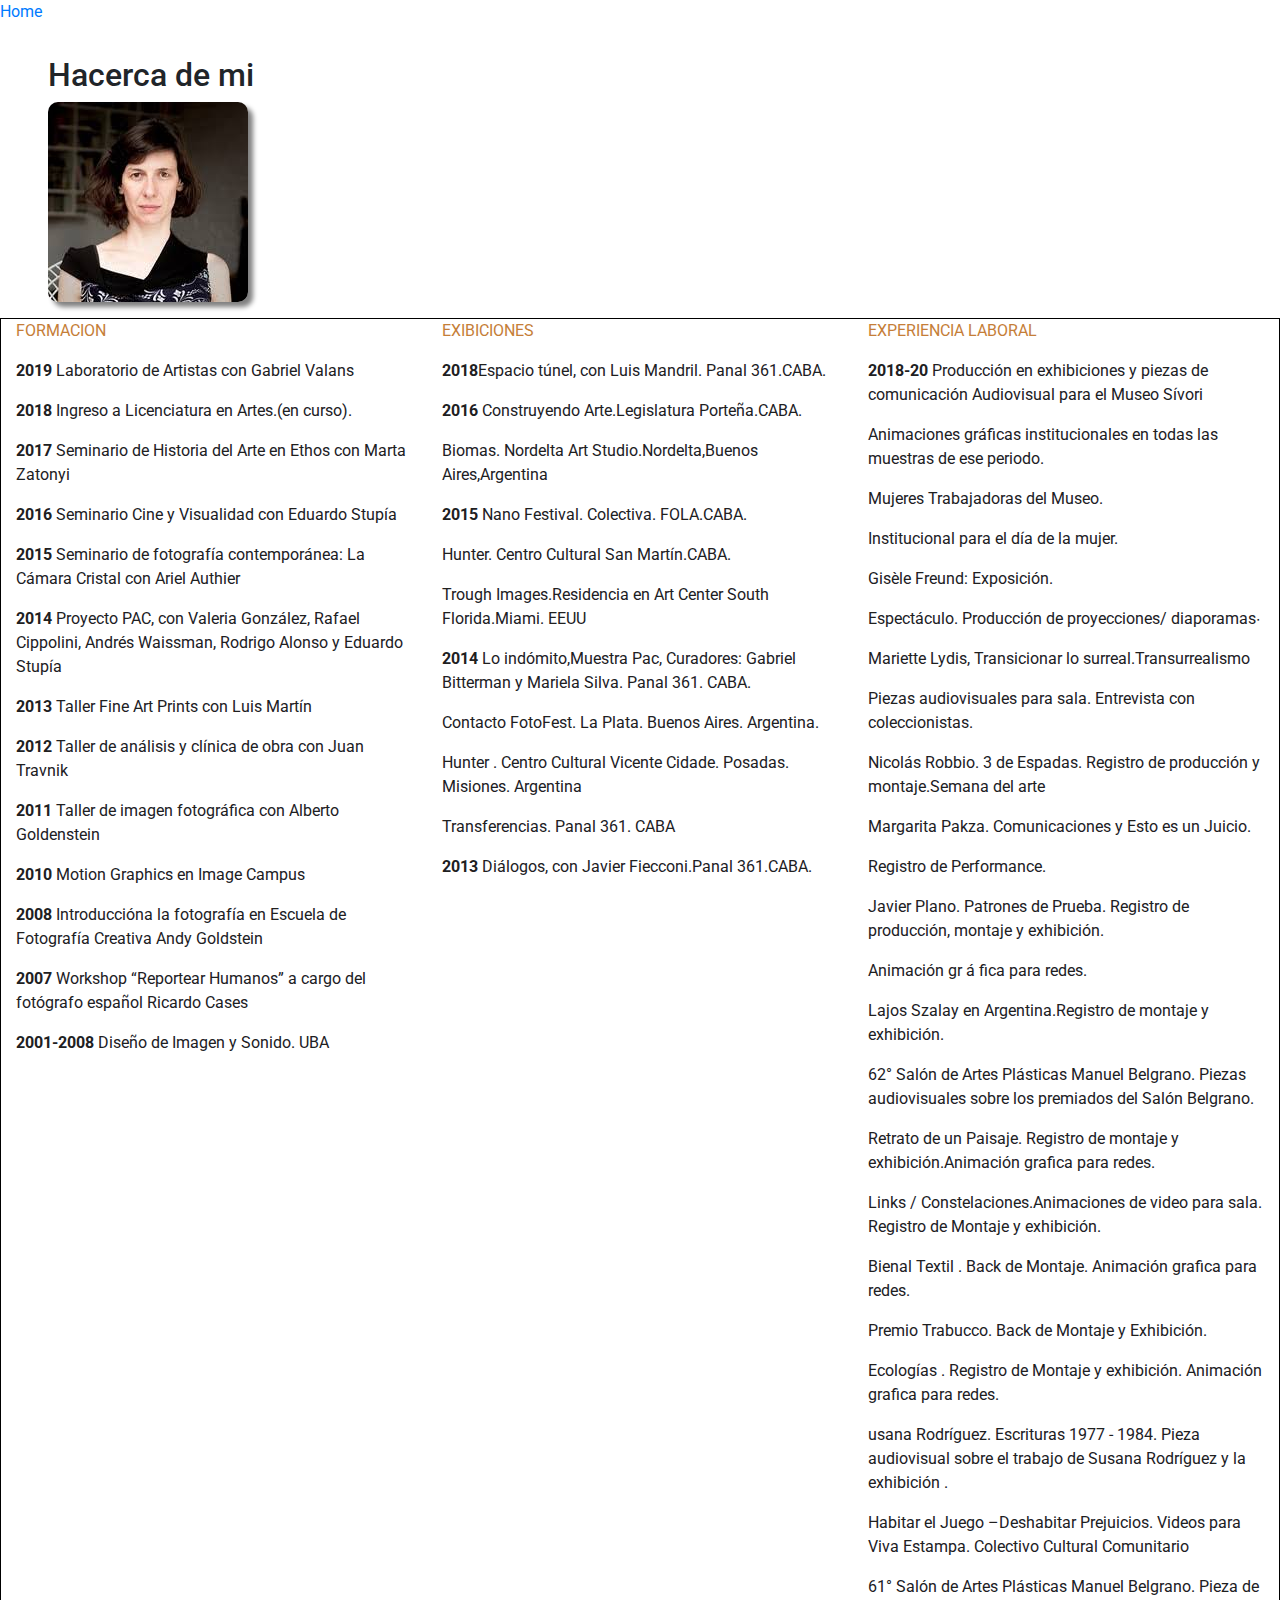
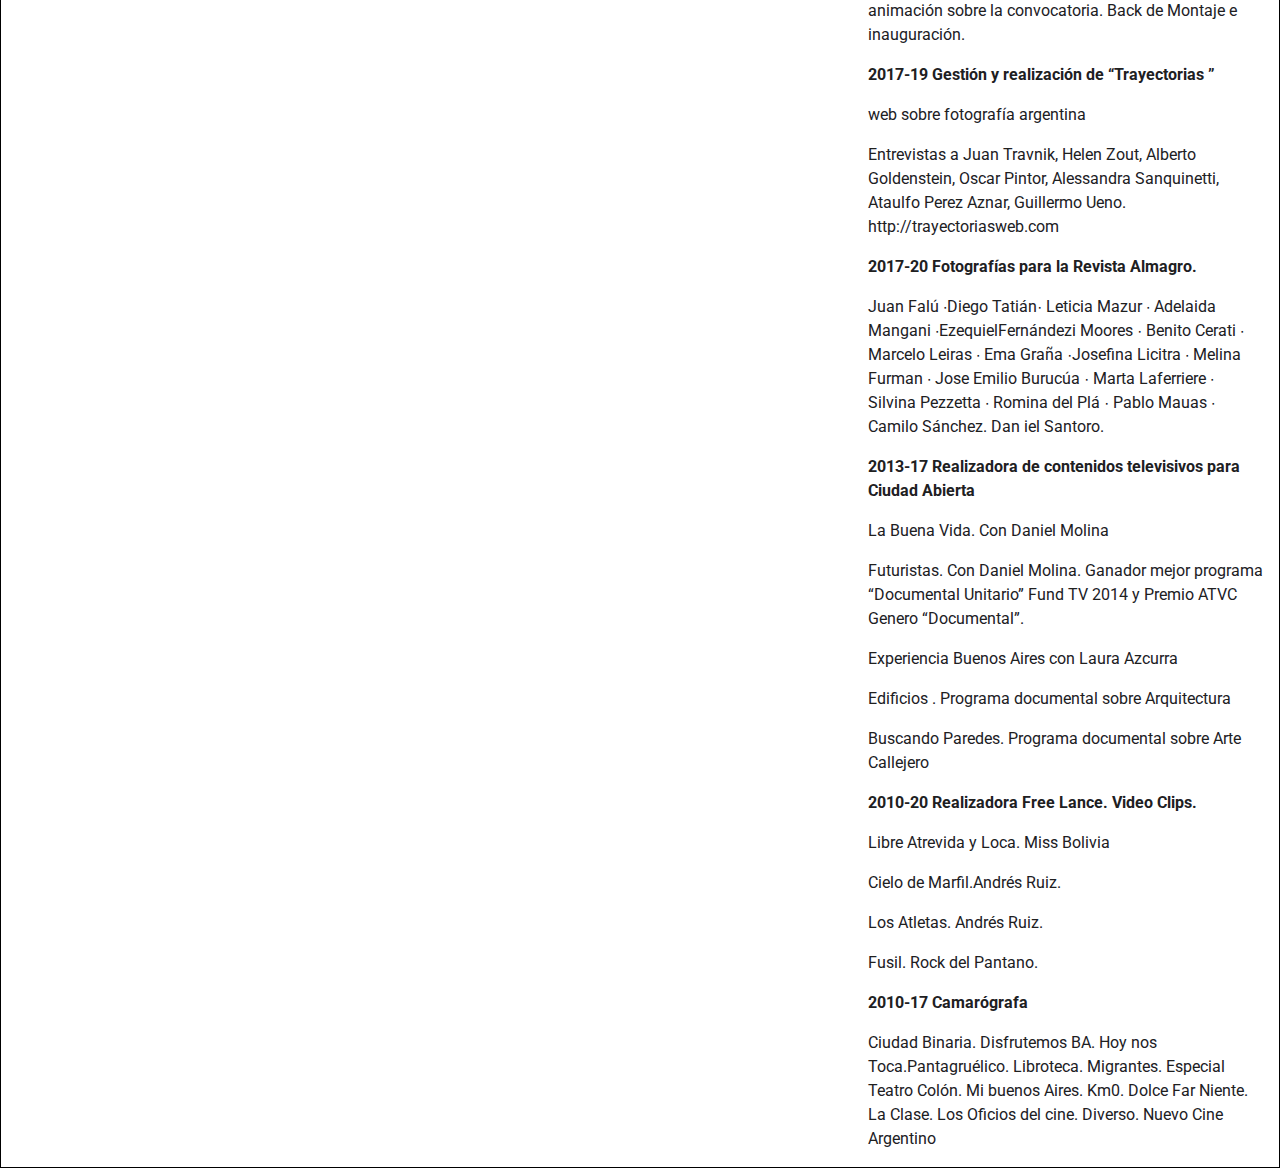
<file: pages/bio.html>
<!doctype html>
    <html lang="es">
      <head>
        <!-- Required meta tags -->
        <meta charset="utf-8">
        <meta name="viewport" content="width=device-width, initial-scale=1, shrink-to-fit=no">
    
        <!-- Bootstrap CSS -->
        <link rel="stylesheet" href="https://stackpath.bootstrapcdn.com/bootstrap/4.5.2/css/bootstrap.min.css" integrity="sha384-JcKb8q3iqJ61gNV9KGb8thSsNjpSL0n8PARn9HuZOnIxN0hoP+VmmDGMN5t9UJ0Z" crossorigin="anonymous">
    
        <title>Bio</title>
         <link rel="stylesheet" href="../css/style.css">
        <link href="https://fonts.googleapis.com/css2?family=Roboto:wght@300&display=swap" 
	               rel="stylesheet">
</head>
<body>

    <a href="../index.html">Home</a>
    <br>




    <h2 class="bio">Hacerca de mi</h2>
    
   <img class="fotoPerfil" src="../img/Naty perfil.jpg" alt="Foto perfil">



<div class="container-fluid">
  <div class="row">
      <div class="col-xs-12 col-sm-12 col-md-12 col-lg-4 col-xl-4">
     <p class="claseP">FORMACION</p>
     <p> <strong>2019  </strong>  Laboratorio de Artistas con Gabriel Valans</p> 
     <p> <strong>2018</strong>  Ingreso a Licenciatura en Artes.(en curso).</p>
     <p><strong>2017</strong>  Seminario de Historia del Arte en Ethos con Marta Zatonyi</p>
     <p><strong>2016</strong>  Seminario Cine y Visualidad con Eduardo Stupía</p>       
     <p><strong>2015</strong>  Seminario de fotografía contemporánea: La Cámara Cristal con Ariel Authier</p>
     <p><strong>2014</strong>  Proyecto PAC, con Valeria González, Rafael Cippolini, Andrés Waissman, Rodrigo Alonso y Eduardo Stupía</p>
     <p><strong>2013</strong>  Taller Fine Art Prints con Luis Martín</p>
     <p><strong>2012</strong> Taller de análisis y clínica de obra con Juan Travnik</p>
     <p><strong>2011</strong> Taller de imagen fotográfica con Alberto Goldenstein</p>
     <p><strong>2010</strong> Motion Graphics en Image Campus</p>
     <p><strong>2008</strong> Introduccióna la fotografía en Escuela de Fotografía Creativa Andy Goldstein</p>
     <p><strong>2007</strong> Workshop “Reportear Humanos” a cargo del fotógrafo español Ricardo Cases</p>
     <p><strong>2001-2008</strong> Diseño de Imagen y Sonido. UBA</p>
   </div> 
 
   <div class="col-xs-12 col-sm-12 col-md-12 col-lg-4 col-xl-4">
  <p class="claseP">EXIBICIONES</p>
  <p><strong>2018</strong>Espacio túnel, con Luis Mandril. Panal 361.CABA. </p>
  <p><strong>2016</strong> Construyendo Arte.Legislatura Porteña.CABA.</p> 
  <p>Biomas. Nordelta Art Studio.Nordelta,Buenos Aires,Argentina</p>
  <p><strong>2015</strong> Nano Festival. Colectiva. FOLA.CABA.</p>
  <p>Hunter. Centro Cultural San Martín.CABA.</p>
  <p>Trough Images.Residencia en Art Center South Florida.Miami. EEUU</p>
  <p><strong>2014</strong> Lo indómito,Muestra Pac, Curadores: Gabriel Bitterman y Mariela Silva.
                        Panal 361. CABA.</p>
                        <p>Contacto FotoFest. La Plata. Buenos Aires. Argentina.</p>
                        <p>Hunter . Centro Cultural Vicente Cidade. Posadas. Misiones. Argentina</p>
                         <p>Transferencias. Panal 361. CABA</p>
  <p><strong>2013</strong> Diálogos, con Javier Fiecconi.Panal 361.CABA.</p> 

  </div>

 

 <div class="col-xs-12 col-sm-12 col-md-12 col-lg-4 col-xl-4">
  
  <p class="claseP">EXPERIENCIA LABORAL</p>

  <p><strong>2018-20</strong> Producción en exhibiciones y piezas de comunicación Audiovisual
                                  para el Museo Sívori</strong> </p>

  <p>Animaciones gráficas institucionales en todas las muestras de ese periodo.</p>
  <p>Mujeres Trabajadoras del Museo.</p>
  <p>Institucional para el día de la mujer.</p>
  <p>Gisèle Freund: Exposición.</p>
  <p>Espectáculo. Producción de proyecciones/ diaporamas∙</p>
  <p>Mariette Lydis, Transicionar lo surreal.Transurrealismo</p>
  <p>Piezas audiovisuales para sala. Entrevista con coleccionistas.</p>
  <p>Nicolás Robbio. 3 de Espadas. Registro de producción y montaje.Semana del arte</p>
  <p>Margarita Pakza. Comunicaciones y Esto es un Juicio.</p>
  <p>Registro de Performance.</p>
  <p>Javier Plano. Patrones de Prueba. Registro de producción, montaje y exhibición.</p>
  <p>Animación gr á fica para redes.</p>
  <p>Lajos Szalay en Argentina.Registro de montaje y exhibición.</p>
  <p>62° Salón de Artes Plásticas Manuel Belgrano. Piezas audiovisuales sobre los premiados del Salón Belgrano.</p>
  <p>Retrato de un Paisaje. Registro de montaje y exhibición.Animación grafica para redes.</p>  
  <p>Links / Constelaciones.Animaciones de video para sala. Registro de Montaje y exhibición.</p>
  <p>Bienal Textil . Back de Montaje. Animación grafica para redes.</p>  
  <p>Premio Trabucco. Back de Montaje y Exhibición.</p> 
  <p> Ecologías . Registro de Montaje y exhibición.  Animación grafica para redes.</p>
  <p>usana Rodríguez. Escrituras 1977 - 1984. Pieza audiovisual sobre el trabajo de Susana Rodríguez y la exhibición .</p>
  <p>Habitar el Juego –Deshabitar Prejuicios. Videos para Viva Estampa. Colectivo Cultural Comunitario</p> 
  <p>61° Salón de Artes Plásticas Manuel Belgrano. Pieza de animación sobre la convocatoria. Back de Montaje e
        inauguración.</p>

<p><strong>2017-19 Gestión y realización de “Trayectorias ”</strong></p>

   <p> web sobre fotografía argentina</p>
   <p>Entrevistas a Juan Travnik, Helen Zout, Alberto Goldenstein, Oscar Pintor, Alessandra Sanquinetti, Ataulfo Perez
    Aznar, Guillermo Ueno. http://trayectoriasweb.com</p>

<p><strong>2017-20  Fotografías para la Revista Almagro.</strong></p>
       <p> Juan Falú ∙Diego Tatián∙ Leticia Mazur ∙ Adelaida Mangani ∙EzequielFernándezi Moores ∙ Benito Cerati ∙
        Marcelo Leiras ∙ Ema Graña ∙Josefina Licitra ∙ Melina Furman ∙ Jose Emilio Burucúa ∙
        Marta Laferriere ∙ Silvina Pezzetta
        ∙ Romina del Plá ∙ Pablo Mauas ∙ Camilo Sánchez. Dan
        iel Santoro.</p>

<p><strong>2013-17 Realizadora de contenidos televisivos para Ciudad Abierta</strong></p>

    <p>La Buena Vida. Con Daniel Molina</p>
    <p> Futuristas. Con Daniel Molina. Ganador mejor programa “Documental Unitario” Fund TV 2014 y Premio ATVC Genero
            “Documental”.</p>
    <p>Experiencia Buenos Aires con Laura Azcurra</p>
    <p>Edificios . Programa documental sobre Arquitectura</p>
    <p>Buscando Paredes. Programa documental sobre Arte Callejero</p>

<p><strong>2010-20 Realizadora Free Lance. Video Clips.</strong></p>

        <p>Libre Atrevida y Loca. Miss Bolivia</p>
        <p>Cielo de Marfil.Andrés Ruiz.</p>
        <p> Los Atletas. Andrés Ruiz.</p>
        <p>Fusil. Rock del Pantano.</p>
        <p><strong>2010-17 Camarógrafa</strong></p>
        <p>Ciudad Binaria. Disfrutemos BA. Hoy nos Toca.Pantagruélico. Libroteca. Migrantes. Especial Teatro Colón. Mi buenos
            Aires. Km0. Dolce Far Niente. La Clase. Los Oficios del cine. Diverso. Nuevo Cine Argentino</p>
    
   
    
        </div>
        </div>  
       </div>
    
    
   
        
  



<!-- Optional JavaScript -->
        <!-- jQuery first, then Popper.js, then Bootstrap JS -->
        <script src="https://code.jquery.com/jquery-3.5.1.slim.min.js" integrity="sha384-DfXdz2htPH0lsSSs5nCTpuj/zy4C+OGpamoFVy38MVBnE+IbbVYUew+OrCXaRkfj" crossorigin="anonymous"></script>
        <script src="https://cdn.jsdelivr.net/npm/popper.js@1.16.1/dist/umd/popper.min.js" integrity="sha384-9/reFTGAW83EW2RDu2S0VKaIzap3H66lZH81PoYlFhbGU+6BZp6G7niu735Sk7lN" crossorigin="anonymous"></script>
        <script src="https://stackpath.bootstrapcdn.com/bootstrap/4.5.2/js/bootstrap.min.js" integrity="sha384-B4gt1jrGC7Jh4AgTPSdUtOBvfO8shuf57BaghqFfPlYxofvL8/KUEfYiJOMMV+rV" crossorigin="anonymous"></script>

</body>
</html>
</file>
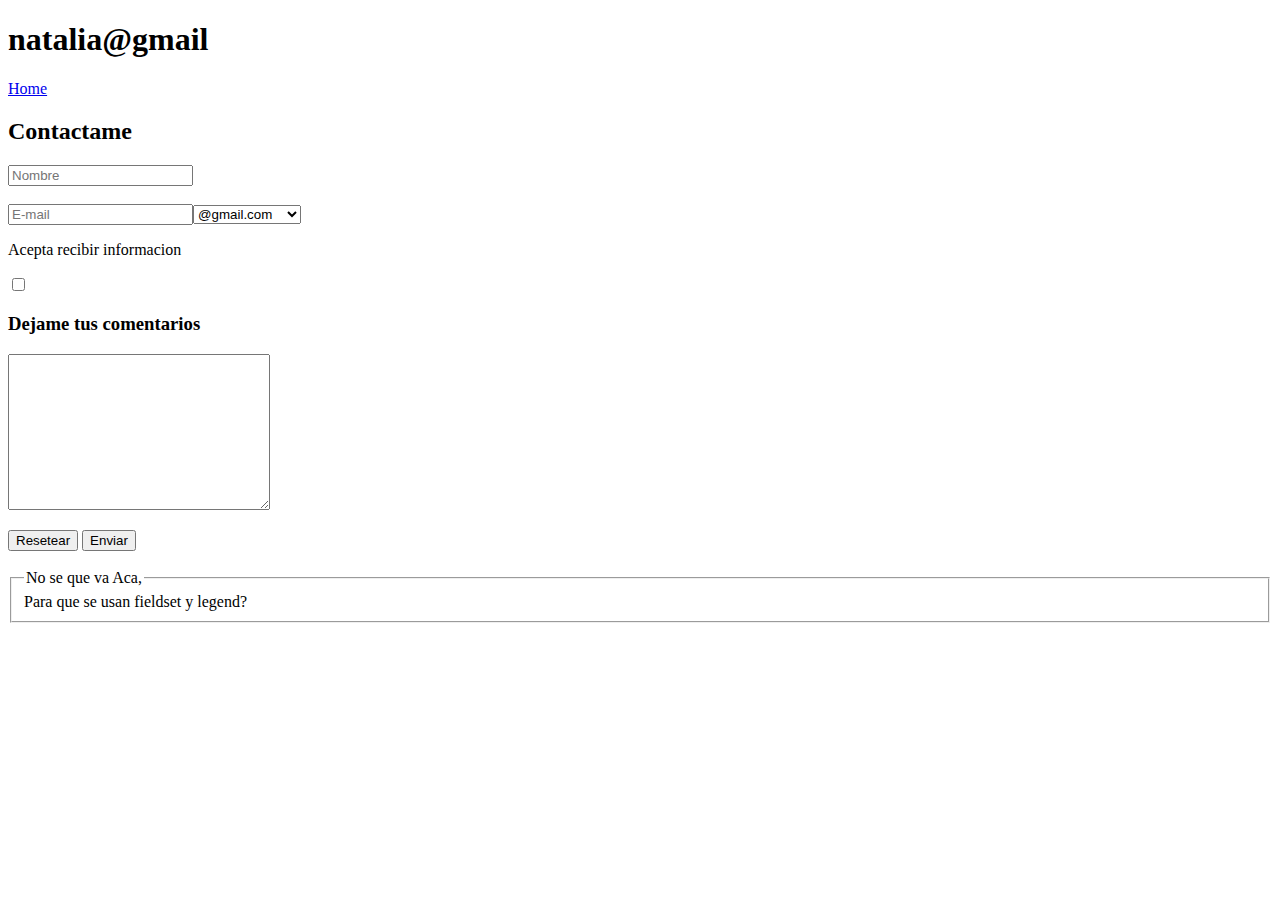
<file: pages/contacto.html>
<!DOCTYPE html>
<html lang="en">
<head>
    <meta charset="UTF-8">
    <meta name="viewport" content="width=device-width, initial-scale=1.0">
    <title>Document</title>
</head>
<body>
    <h1>natalia@gmail</h1>
    <a href="../index.html">Home</a>

    <form action="" method="" >
        <h2>Contactame</h2>

        <input type="text" placeholder="Nombre"> <br><br>
        <input type="text" placeholder="E-mail"><select name="E-mail" id="">
            <option value="@gmail.com">@gmail.com</option>
            <option value="@hotmail.com">@hotmail.com</option>
            <option value="@yahoo.com">@yahoo.com</option>
        </select>
        <br>
        <p>Acepta recibir informacion</p>
        <input type="checkbox" name="Acepto recibir informacion" id="Acepto">
        <h3>Dejame tus comentarios</h3>

    <p><textarea name="Texarea" id="Texarea" cols="30" rows="10"></textarea></p>
       
    
   <input type="reset" value="Resetear">
   <input type="submit" value="Enviar">
      <br>
      <br>
       
      <fieldset>
    <legend>No se que va Aca, </legend>
    Para que se usan fieldset y legend?
</fieldset>        
    
    </form>
    
</body>
</file>
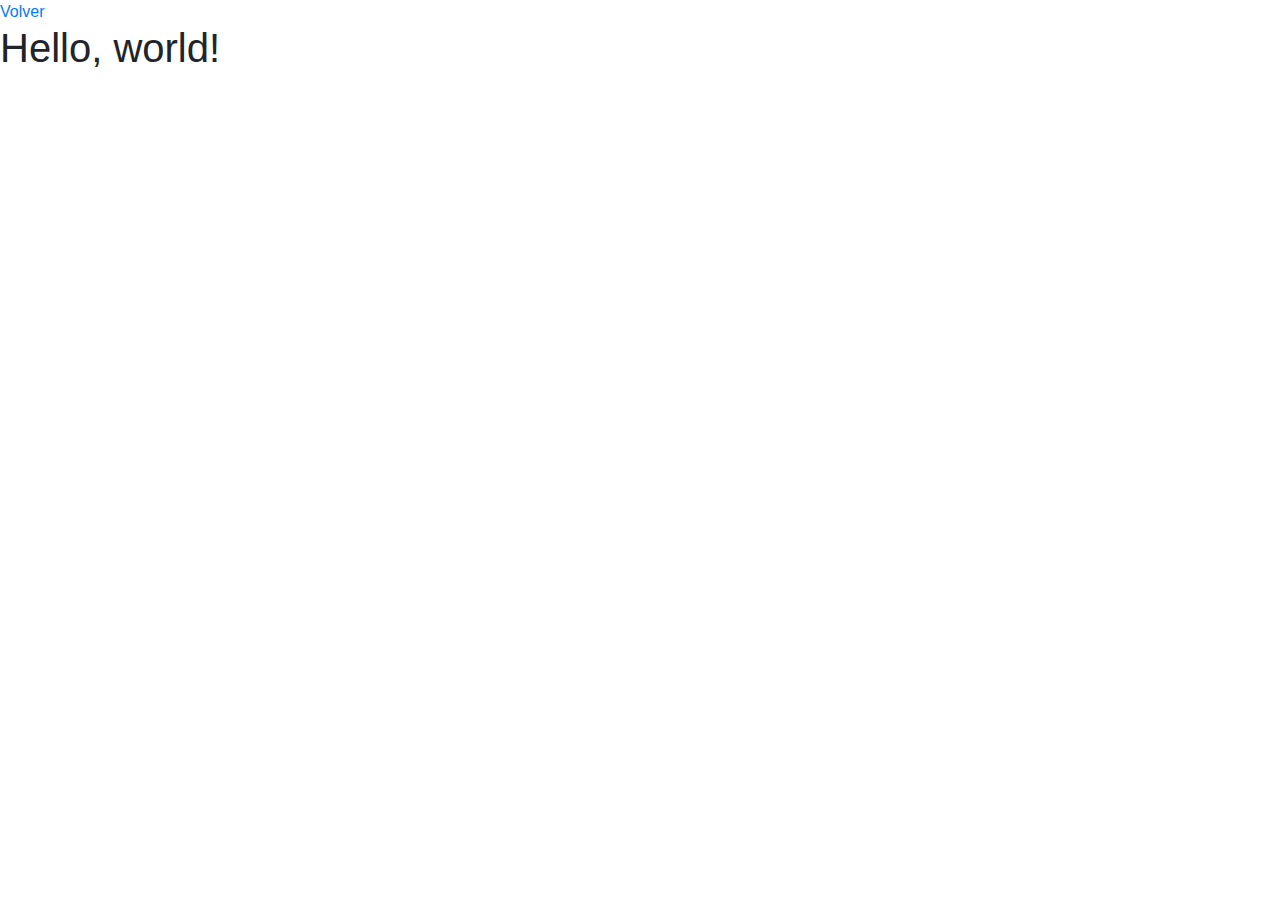
<file: pages/editorial.html>
<!doctype html>
<html lang="en">
  <head>
    <!-- Required meta tags -->
    <meta charset="utf-8">
    <meta name="viewport" content="width=device-width, initial-scale=1, shrink-to-fit=no">

    <!-- Bootstrap CSS -->
    <link rel="stylesheet" href="https://stackpath.bootstrapcdn.com/bootstrap/4.5.2/css/bootstrap.min.css" integrity="sha384-JcKb8q3iqJ61gNV9KGb8thSsNjpSL0n8PARn9HuZOnIxN0hoP+VmmDGMN5t9UJ0Z" crossorigin="anonymous">

    <!--Mi CSS-->
    <link rel="stylesheet" href="../css/style.css">
    
    <title>Hello, world!</title>

    <a href="../pages/trabajos.html">Volver</a>


  </head>
  <body>

    <h1>Hello, world!</h1>







































    <!-- Optional JavaScript -->
    <!-- jQuery first, then Popper.js, then Bootstrap JS -->
    <script src="https://code.jquery.com/jquery-3.5.1.slim.min.js" integrity="sha384-DfXdz2htPH0lsSSs5nCTpuj/zy4C+OGpamoFVy38MVBnE+IbbVYUew+OrCXaRkfj" crossorigin="anonymous"></script>
    <script src="https://cdn.jsdelivr.net/npm/popper.js@1.16.1/dist/umd/popper.min.js" integrity="sha384-9/reFTGAW83EW2RDu2S0VKaIzap3H66lZH81PoYlFhbGU+6BZp6G7niu735Sk7lN" crossorigin="anonymous"></script>
    <script src="https://stackpath.bootstrapcdn.com/bootstrap/4.5.2/js/bootstrap.min.js" integrity="sha384-B4gt1jrGC7Jh4AgTPSdUtOBvfO8shuf57BaghqFfPlYxofvL8/KUEfYiJOMMV+rV" crossorigin="anonymous"></script>
  </body>
</html>
</file>
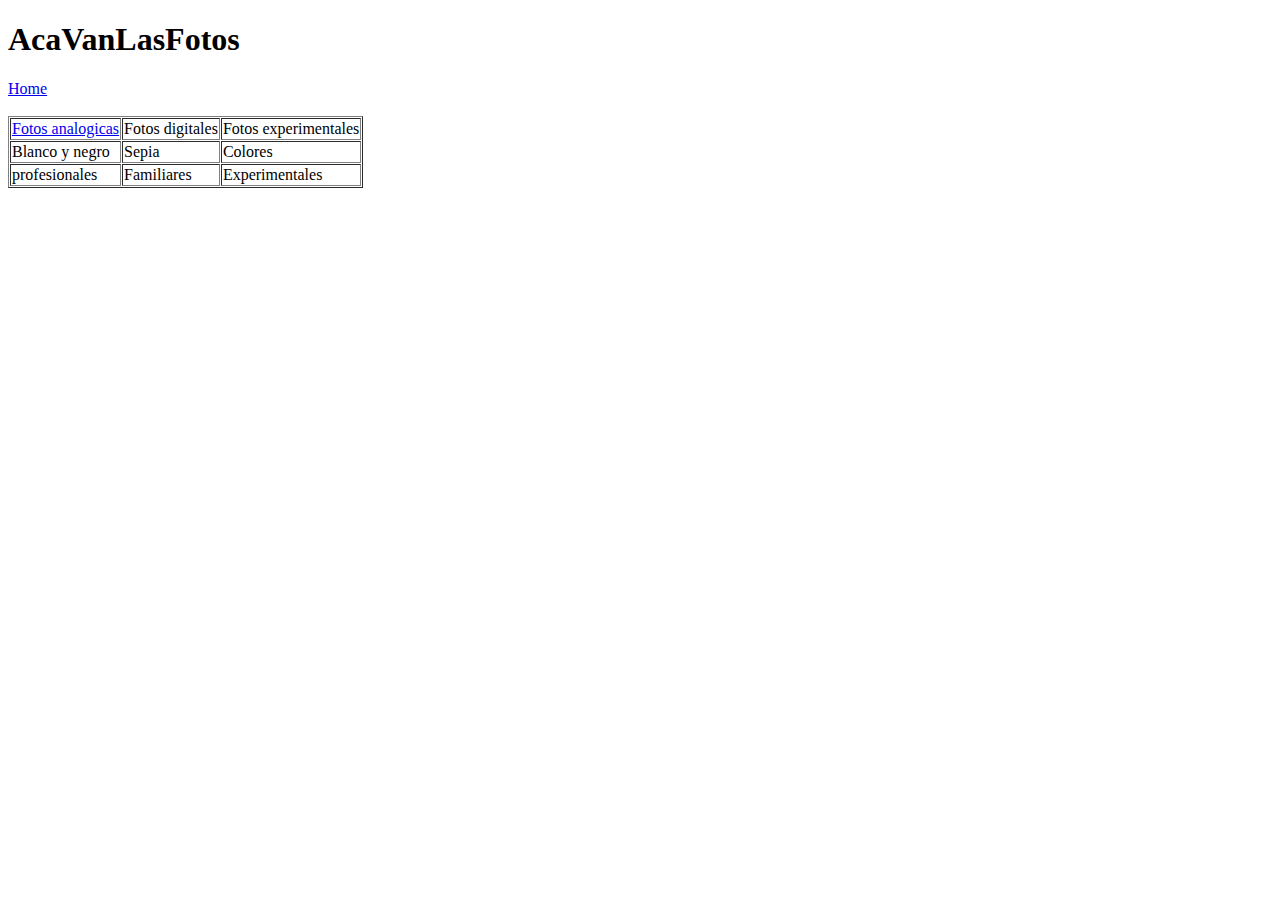
<file: pages/foto.html>
<!DOCTYPE html>
<html lang="en">
<head>
    <meta charset="UTF-8">
    <meta name="viewport" content="width=device-width, initial-scale=1.0">
    <title>Document</title>
</head>
<body>
    <h1>AcaVanLasFotos</h1>
    <a href="../index.html">Home</a>
    <br>
    <br>


    <table border="1px" cellspacing="1px" cellpadding="1px">
        <tr>
            <td><a href="fotos_analogicas.html">Fotos analogicas</a></td>
            <td>Fotos digitales</td>
            <td>Fotos experimentales </td>
            
        </tr>
        <tr>
            <td>Blanco y negro</td>
            <td>Sepia</td>
            <td>Colores</td>
        </tr>
        <tr>
            <td>profesionales</td>
            <td>Familiares</td>
            <td>Experimentales</td>
        </tr>
    </table>
    
    
    
</body>
</html>
</file>
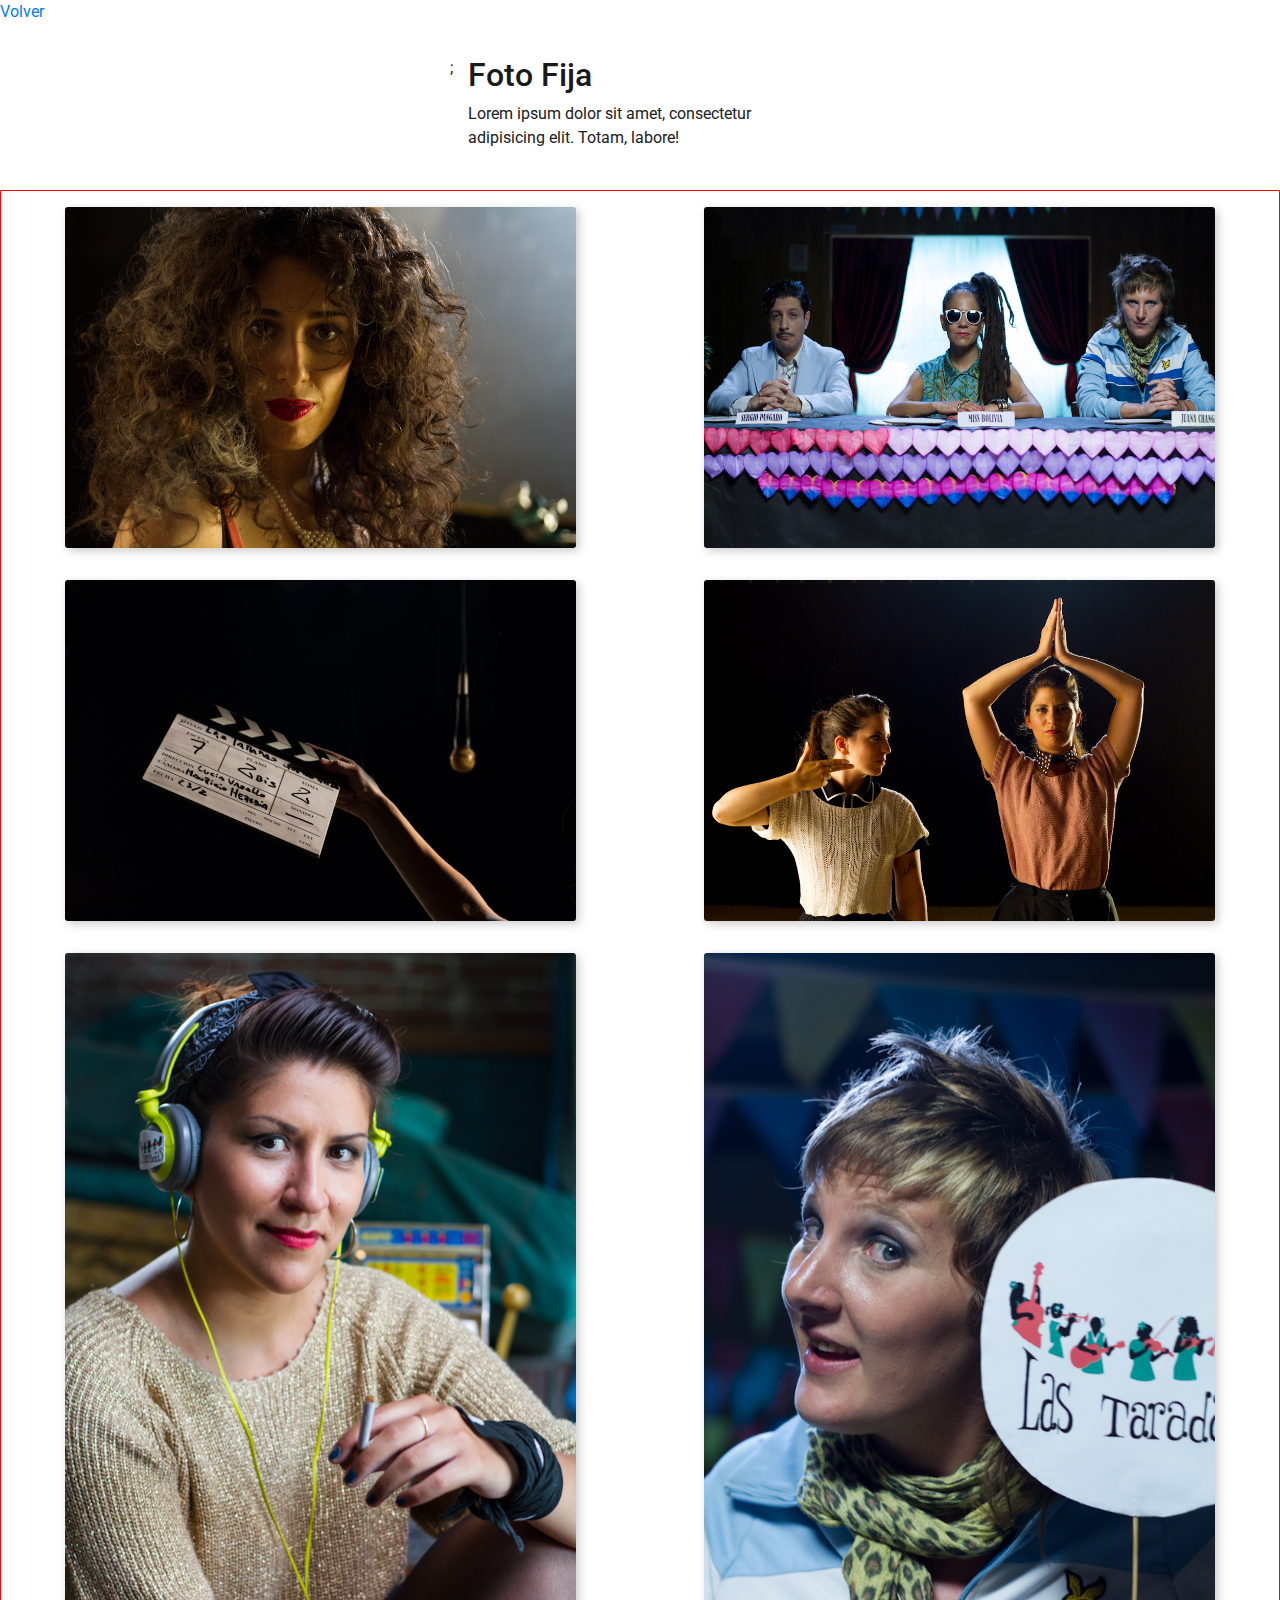
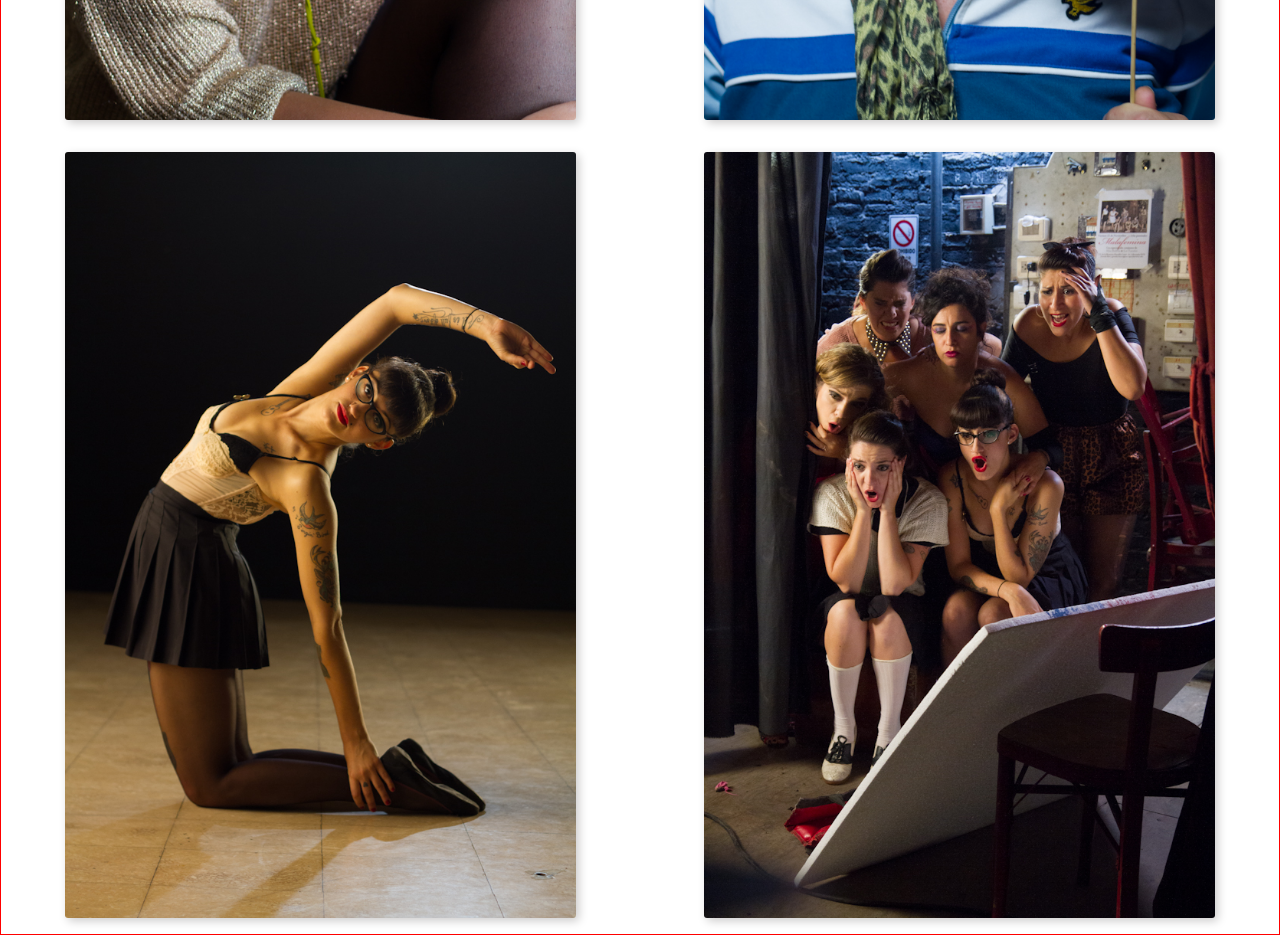
<file: pages/fotofija.html>
</html><!doctype html>
<html lang="es">
  <head>
    <!-- Required meta tags -->
    <meta charset="utf-8">
    <meta name="viewport" content="width=device-width, initial-scale=1, shrink-to-fit=no">

    <!-- Bootstrap CSS -->
    <link rel="stylesheet" href="https://stackpath.bootstrapcdn.com/bootstrap/4.5.2/css/bootstrap.min.css" integrity="sha384-JcKb8q3iqJ61gNV9KGb8thSsNjpSL0n8PARn9HuZOnIxN0hoP+VmmDGMN5t9UJ0Z" crossorigin="anonymous">

    <!--MI CSS-->
    <link rel="stylesheet" href="../css/style.css">
    <link href="https://fonts.googleapis.com/css2?family=Roboto:wght@300&display=swap" 
  rel="stylesheet">
    <title>Hello, world!</title>
  </head>
  <body>
    

    <a href="../pages/trabajos.html">Volver</a>
    

    <div class="container">
      <div class="row">
       <div class="col-xs-12 col-sm-12 col-md-4 col-lg-4 col-xl-4">
         &nbsp; </div>;
    
         <div class="col-xs-12 col-sm-12 col-md-4 col-lg-4 col-xl-4">
        <h2 class="miBuenosAiresTitulo">Foto Fija</h2>
        <p>Lorem ipsum dolor sit amet, consectetur adipisicing elit. Totam, labore!</p>
      </div>
        <div class="col-xs-12 col-sm-12 col-md-4 col-lg-4 col-xl-4">
         &nbsp;
        </div>
      </div>
    </div>



<!-- Container for the image gallery -->
<div class="containerFotoFija">
    <img src="../img/Las Taradas_MG_0887.JPG">
    <img  src="../img/Las Taradas_MG_1685.JPG">
    <img src="../img/Foto Fija Las taradas.jpg">
    <img src="../img/Las Taradas_MG_0799.JPG">
    <img src="../img/Las Taradas_MG_1170.JPG">
    <img src="../img/Las Taradas_MG_1668.JPG">
    <img src="../img/Las Taradas_MG_0739.JPG">
  <img src="../img/Las Taradas_MG_1082.JPG">
  
  </div> 
  

   

























    <!-- Optional JavaScript -->
    <!-- jQuery first, then Popper.js, then Bootstrap JS -->
    <script src="https://code.jquery.com/jquery-3.5.1.slim.min.js" integrity="sha384-DfXdz2htPH0lsSSs5nCTpuj/zy4C+OGpamoFVy38MVBnE+IbbVYUew+OrCXaRkfj" crossorigin="anonymous"></script>
    <script src="https://cdn.jsdelivr.net/npm/popper.js@1.16.1/dist/umd/popper.min.js" integrity="sha384-9/reFTGAW83EW2RDu2S0VKaIzap3H66lZH81PoYlFhbGU+6BZp6G7niu735Sk7lN" crossorigin="anonymous"></script>
    <script src="https://stackpath.bootstrapcdn.com/bootstrap/4.5.2/js/bootstrap.min.js" integrity="sha384-B4gt1jrGC7Jh4AgTPSdUtOBvfO8shuf57BaghqFfPlYxofvL8/KUEfYiJOMMV+rV" crossorigin="anonymous"></script>
  </body>
</html>
</file>
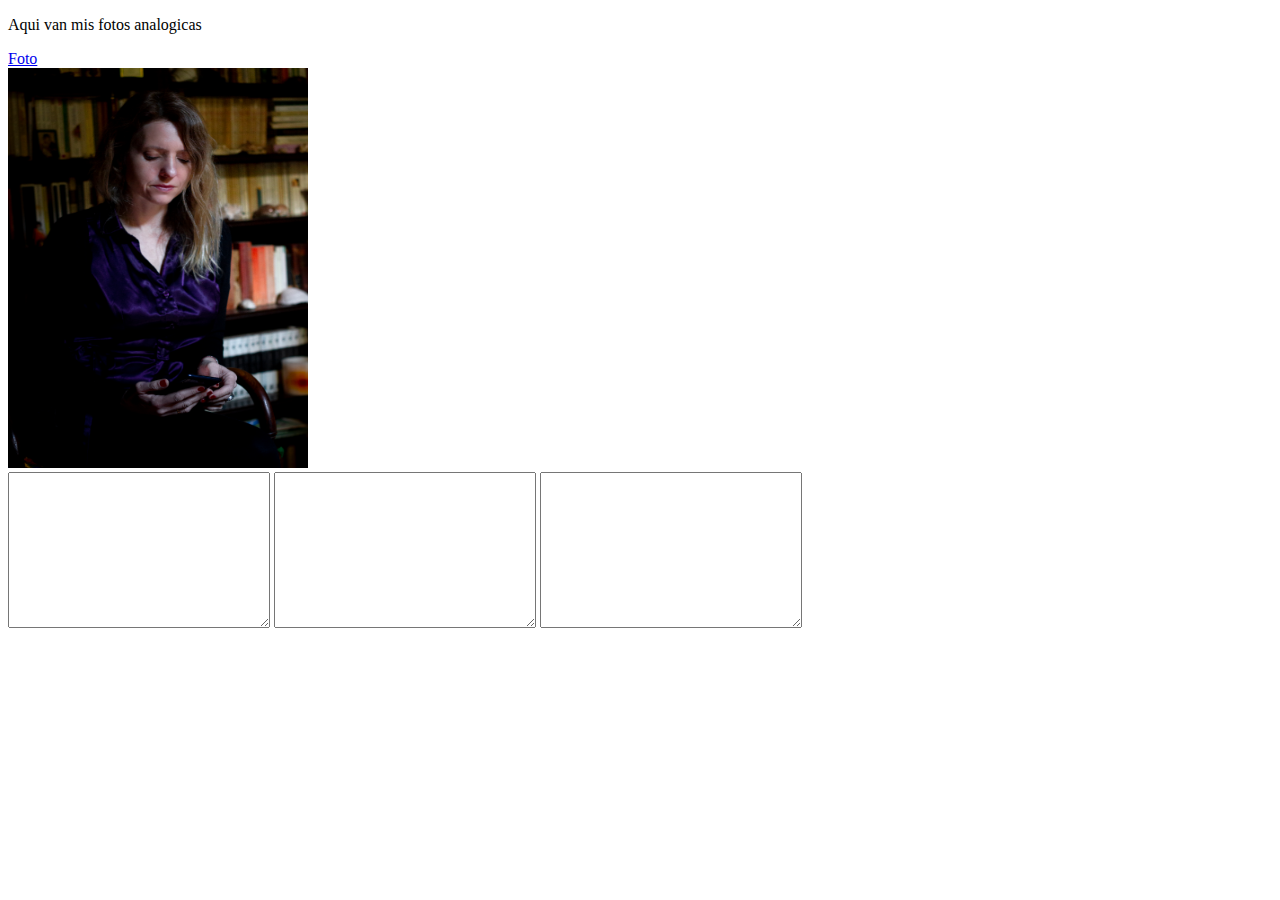
<file: pages/fotos_analogicas.html>
<!DOCTYPE html>
<html lang="en">
<head>
    <meta charset="UTF-8">
    <meta name="viewport" content="width=device-width, initial-scale=1.0">
    <title>Document</title>
</head>
<body>
    <p>Aqui van mis fotos analogicas</p>
    <a href="foto.html">Foto</a>
    <br>

    <img src="../img/IMGL3473-3.jpg" alt="Foto de Margarita martinez" width="300px" height="400px">


   <div class="texto">
    <textarea name="Hola" id="hola" cols="30" rows="10"></textarea>
    <textarea name="que tal" id="" cols="30" rows="10"></textarea>
    <textarea name="que tal" id="" cols="30" rows="10"></textarea>
</div>

</body>
</html>
</file>
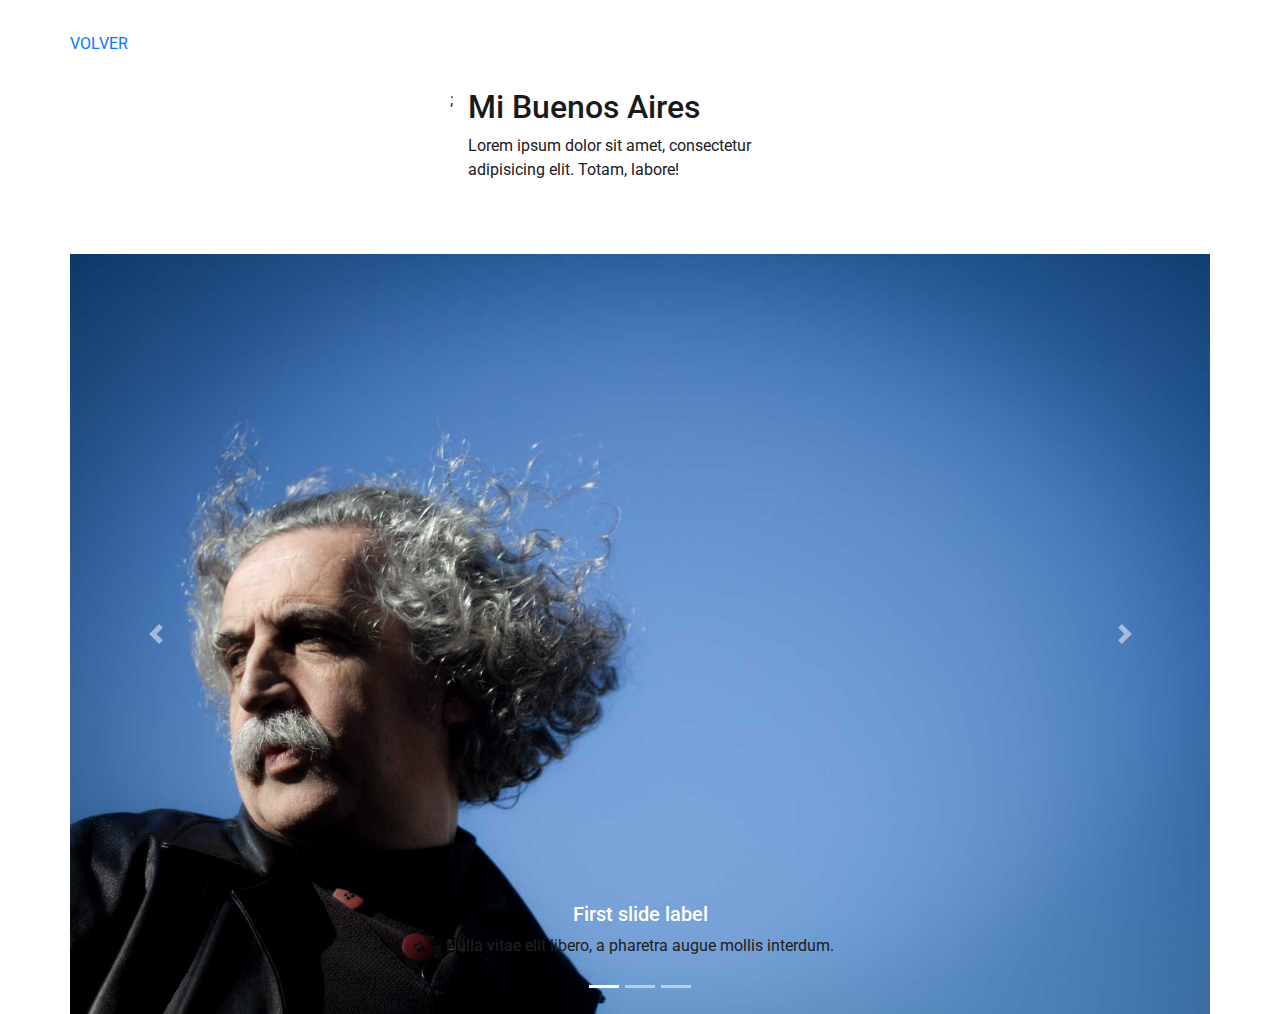
<file: pages/miBuenosAires.html>
<!doctype html>
<html lang="en">
  <head>
    <!-- Required meta tags -->
    <meta charset="utf-8">
    <meta name="viewport" content="width=device-width, initial-scale=1, shrink-to-fit=no">

    <!-- Bootstrap CSS -->
    <link rel="stylesheet" href="https://stackpath.bootstrapcdn.com/bootstrap/4.5.2/css/bootstrap.min.css" integrity="sha384-JcKb8q3iqJ61gNV9KGb8thSsNjpSL0n8PARn9HuZOnIxN0hoP+VmmDGMN5t9UJ0Z" crossorigin="anonymous">
 
    <!--MI CSS-->
    <link rel="stylesheet" href="../css/style.css">
    <title>Hello, world!</title>

    <link href="https://fonts.googleapis.com/css2?family=Roboto:wght@300&display=swap" 
  rel="stylesheet">
  
  <body>


    <div class="container">
        <div class="row">
           <a href="../pages/trabajos.html" >VOLVER</a> 
           </div>
  </div>
    
    
    
    


    <div class="container">
        <div class="row">
         <div class="col-xs-12 col-sm-12 col-md-4 col-lg-4 col-xl-4">
           &nbsp; </div>;
      
           <div class="col-xs-12 col-sm-12 col-md-4 col-lg-4 col-xl-4">
          <h2 class="miBuenosAiresTitulo">Mi Buenos Aires</h2>
          <p>Lorem ipsum dolor sit amet, consectetur adipisicing elit. Totam, labore!</p>
        </div>
          <div class="col-xs-12 col-sm-12 col-md-4 col-lg-4 col-xl-4">
           &nbsp;
          </div>
        </div>
      </div>
 


   <div class="container">
       <div class="row">

    <div id="carouselExampleCaptions" class="carousel slide" data-ride="carousel">
        <ol class="carousel-indicators">
          <li data-target="#carouselExampleCaptions" data-slide-to="0" class="active"></li>
          <li data-target="#carouselExampleCaptions" data-slide-to="1"></li>
          <li data-target="#carouselExampleCaptions" data-slide-to="2"></li>
        </ol>
        <div class="carousel-inner">
          <div class="carousel-item active">
            <img src="../img/02_a-Santoro.jpg" class="d-block w-100" alt="...">
            <div class="carousel-caption d-none d-md-block">
              <h5>First slide label</h5>
              <p>Nulla vitae elit libero, a pharetra augue mollis interdum.</p>
            </div>
          </div>
          <div class="carousel-item">
            <img src="../img/09_a-Carlos-Belloso.jpg" class="d-block w-100" alt="...">
            <div class="carousel-caption d-none d-md-block">
              <h5>Second slide label</h5>
              <p>Lorem ipsum dolor sit amet, consectetur adipiscing elit.</p>
            </div>
          </div>
          <div class="carousel-item">
            <img src="../img/06_a Malena-Pichot.jpg" class="d-block w-100" alt="...">
            <div class="carousel-caption d-none d-md-block">
              <h5>Third slide label</h5>
              <p>Praesent commodo cursus magna, vel scelerisque nisl consectetur.</p>
            </div>
          </div>
        </div>
        <a class="carousel-control-prev" href="#carouselExampleCaptions" role="button" data-slide="prev">
          <span class="carousel-control-prev-icon" aria-hidden="true"></span>
          <span class="sr-only">Previous</span>
        </a>
        <a class="carousel-control-next" href="#carouselExampleCaptions" role="button" data-slide="next">
          <span class="carousel-control-next-icon" aria-hidden="true"></span>
          <span class="sr-only">Next</span>
        </a>
      </div>
    </div>
</div>

























    <!-- Optional JavaScript -->
    <!-- jQuery first, then Popper.js, then Bootstrap JS -->
    <script src="https://code.jquery.com/jquery-3.5.1.slim.min.js" integrity="sha384-DfXdz2htPH0lsSSs5nCTpuj/zy4C+OGpamoFVy38MVBnE+IbbVYUew+OrCXaRkfj" crossorigin="anonymous"></script>
    <script src="https://cdn.jsdelivr.net/npm/popper.js@1.16.1/dist/umd/popper.min.js" integrity="sha384-9/reFTGAW83EW2RDu2S0VKaIzap3H66lZH81PoYlFhbGU+6BZp6G7niu735Sk7lN" crossorigin="anonymous"></script>
    <script src="https://stackpath.bootstrapcdn.com/bootstrap/4.5.2/js/bootstrap.min.js" integrity="sha384-B4gt1jrGC7Jh4AgTPSdUtOBvfO8shuf57BaghqFfPlYxofvL8/KUEfYiJOMMV+rV" crossorigin="anonymous"></script>
  </body>
</html>
</file>
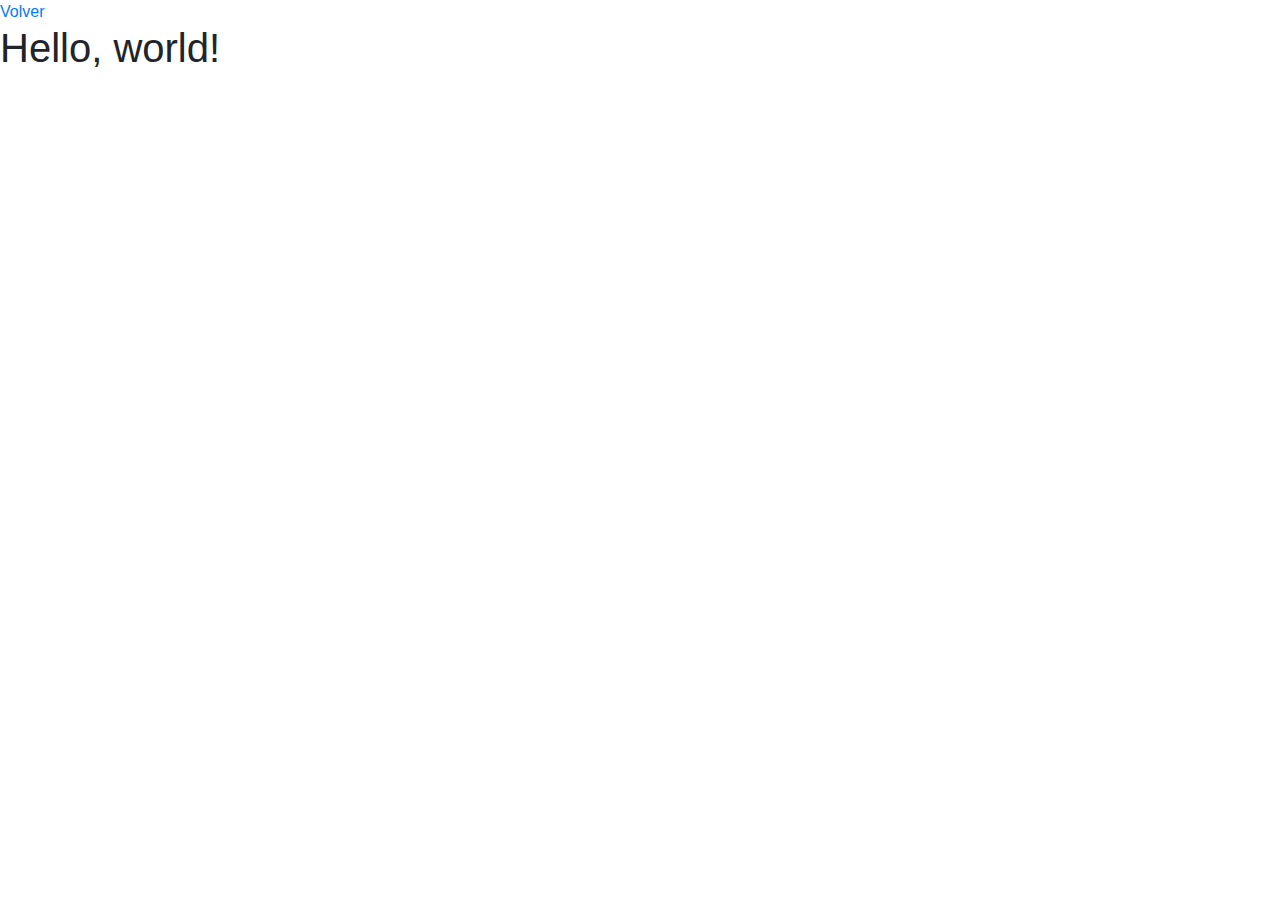
<file: pages/musica.html>
<!doctype html>
<html lang="en">
  <head>
    <!-- Required meta tags -->
    <meta charset="utf-8">
    <meta name="viewport" content="width=device-width, initial-scale=1, shrink-to-fit=no">

    <!-- Bootstrap CSS -->
    <link rel="stylesheet" href="https://stackpath.bootstrapcdn.com/bootstrap/4.5.2/css/bootstrap.min.css" integrity="sha384-JcKb8q3iqJ61gNV9KGb8thSsNjpSL0n8PARn9HuZOnIxN0hoP+VmmDGMN5t9UJ0Z" crossorigin="anonymous">
<!--MI CSS-->
<link rel="stylesheet" href="../css/style.css">
    <title>Hello, world!</title>
  </head>
  <body>


<a href="../pages/trabajos.html">Volver</a>

    <h1>Hello, world!</h1>































    <!-- Optional JavaScript -->
    <!-- jQuery first, then Popper.js, then Bootstrap JS -->
    <script src="https://code.jquery.com/jquery-3.5.1.slim.min.js" integrity="sha384-DfXdz2htPH0lsSSs5nCTpuj/zy4C+OGpamoFVy38MVBnE+IbbVYUew+OrCXaRkfj" crossorigin="anonymous"></script>
    <script src="https://cdn.jsdelivr.net/npm/popper.js@1.16.1/dist/umd/popper.min.js" integrity="sha384-9/reFTGAW83EW2RDu2S0VKaIzap3H66lZH81PoYlFhbGU+6BZp6G7niu735Sk7lN" crossorigin="anonymous"></script>
    <script src="https://stackpath.bootstrapcdn.com/bootstrap/4.5.2/js/bootstrap.min.js" integrity="sha384-B4gt1jrGC7Jh4AgTPSdUtOBvfO8shuf57BaghqFfPlYxofvL8/KUEfYiJOMMV+rV" crossorigin="anonymous"></script>
  </body>
</html>
</file>
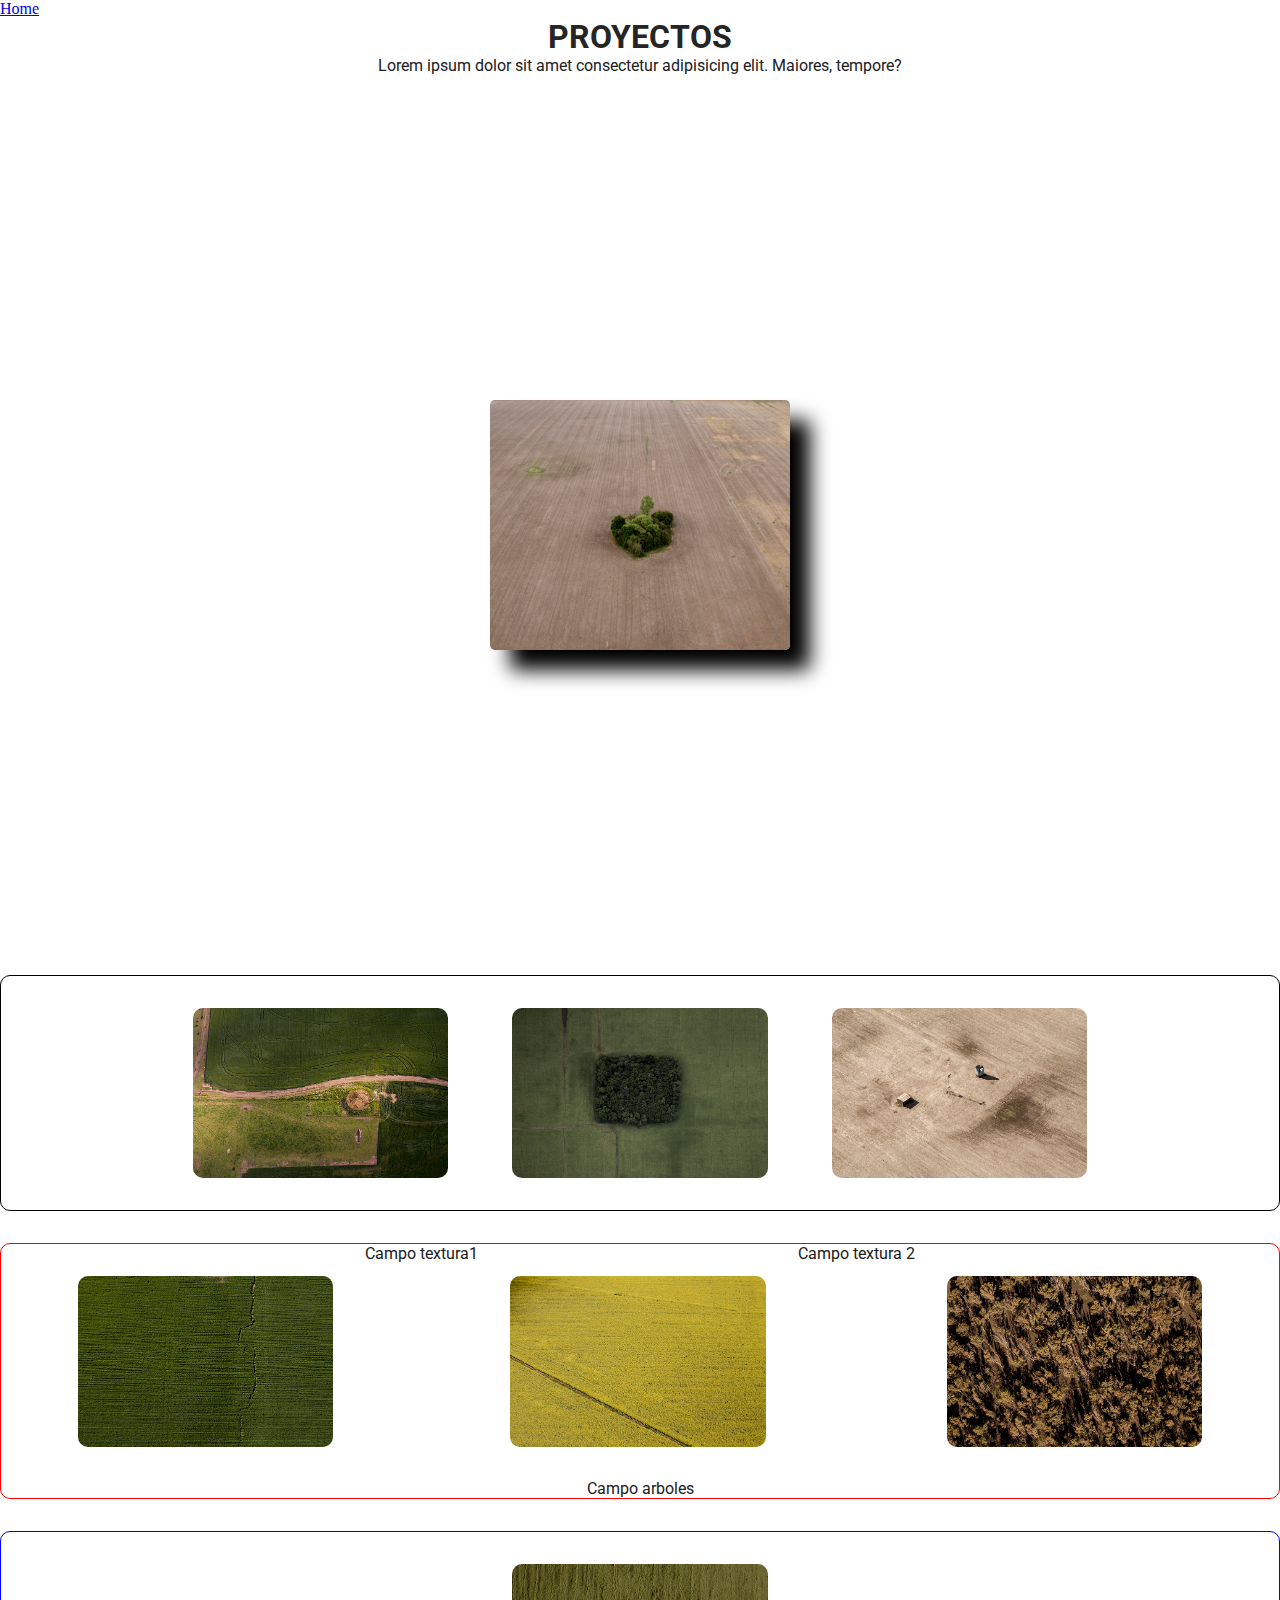
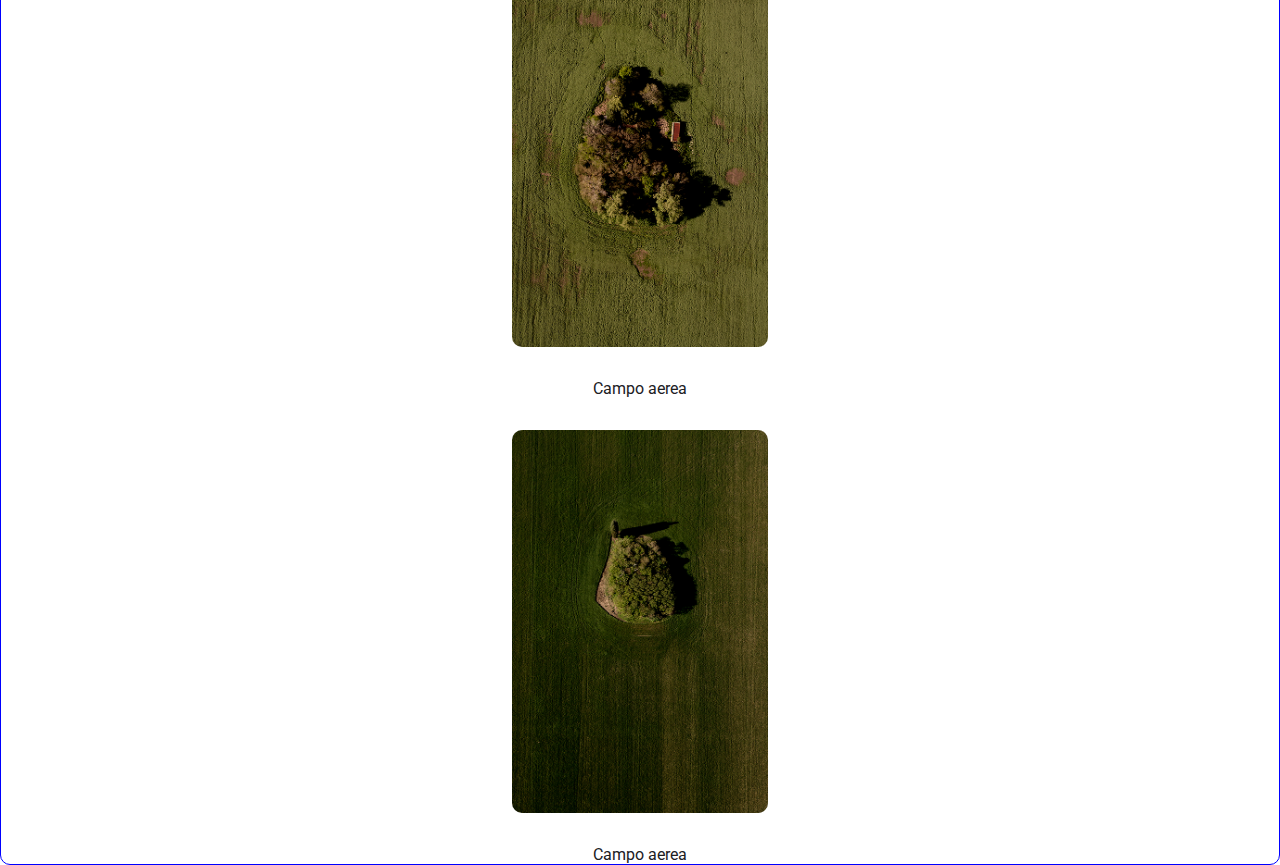
<file: pages/proyectos.html>
<!DOCTYPE html>
<html lang="es">
<head>
    <meta charset="UTF-8">
    <meta name="viewport" content="width=device-width, initial-scale=1.0">
    <title>Document</title>
    <link rel="stylesheet" href="../css/style.css">
    <link href="https://fonts.googleapis.com/css2?family=Roboto:wght@300&display=swap" 
	rel="stylesheet">
	
    
</head>
<a href="../index.html">Home</a>

    <div class="TituloProyectos">
    <h1>PROYECTOS</h1>
    <p>Lorem ipsum dolor sit amet consectetur adipisicing elit. Maiores, tempore?</p>
</div>




<div class="contenedorBiomas">
<figure>
    <a href="../index.html">
    <img src="../img/02.3 Pre Biomas-0385.JPG" alt="Bioma" style="width: 100%;"  height="100%">
    </a>
      <div class="textoBiomas"><P>BIOMAS</P>

       </div>
    </figure>
</div>
 















    <div class="ContainerPadre">
           <img class="FlexHijos"src="../img/13Biomas-0028.jpg" alt="Campo en altura" width="20%" height="10%"> 
           <img class="FlexHijos" src="../img/02.4 Pre Biomas-0385.JPG" alt="Campo en altura" width="20%" height="10%">
           <img class="FlexHijos"src="../img/11-0084.jpg" alt="Campo"width="20%" height="10%">
  </div>

<div class="ContainerPadre2">
          <img class="FlexHijos" src="../img/09Biomas-0238.jpg" alt="Campo"width="20%" height="10%"><p>Campo textura1</p>
           <img class="FlexHijos"src="../img/10Biomas-9952.jpg" alt="Campo"width="20%" height="10%"><p>Campo textura 2</p>
           <img class="FlexHijos"src="../img/12Biomas-0138.jpg" alt="Campo"width="20%" height="10%"><p>Campo arboles</p>
        </div>

<div class="ContainerPadre3">
           
            <img class="FlexHijos"src="../img/02Biomas-0105.jpg" alt="Campo en altura"width="20%" height="10%" ><p>Campo aerea</p>
            <img class="FlexHijos"src="../img/03Biomas-0126.jpg" alt="Campo en altura"width="20%" height="10%"><p>Campo aerea</p>

        </div>

</body>
</html>
</file>
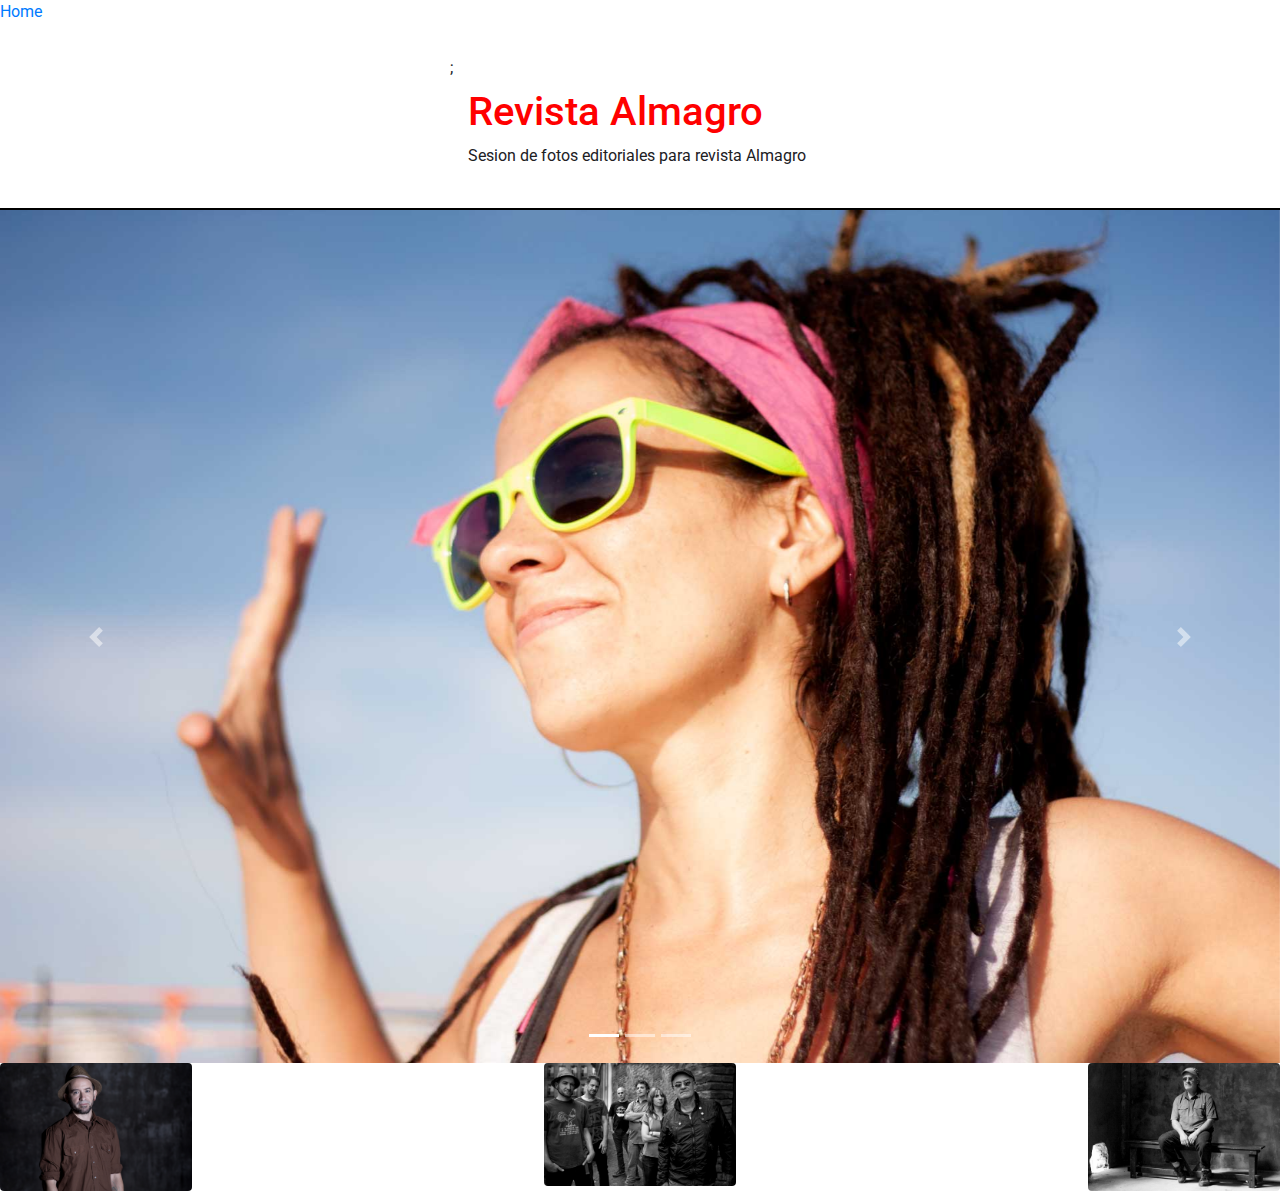
<file: pages/video.html>
<!DOCTYPE html>
<html lang="en">
<head>
    
<link href="https://fonts.googleapis.com/css2?family=Roboto:wght@300&display=swap" 
	rel="stylesheet">
   
    <!-- Required meta tags -->
    <meta charset="utf-8">
    <meta name="viewport" content="width=device-width, initial-scale=1, shrink-to-fit=no">

    <!-- Bootstrap CSS -->
    <link rel="stylesheet" href="https://stackpath.bootstrapcdn.com/bootstrap/4.5.2/css/bootstrap.min.css" integrity="sha384-JcKb8q3iqJ61gNV9KGb8thSsNjpSL0n8PARn9HuZOnIxN0hoP+VmmDGMN5t9UJ0Z" crossorigin="anonymous">
    
   <!-- Mi css --> 
    <link rel="stylesheet" href="../css/style.css">
   
   
    <title>Probando bootstrap</title>

</head>
  <body>
    <a href="../index.html">Home</a> <br>

<!-- <h1>Aca van los videos</h1>
    <iframe width="560" height="315" src="https://www.youtube.com/embed/DrWKRZ-iDko" 
    frameborder="0" allow="accelerometer; autoplay; encrypted-media; gyroscope; picture-in-picture"
    allowfullscreen></iframe>   -->

<div class="container">
  <div class="row">
   <div class="col-xs-12 col-sm-12 col-md-4 col-lg-4 col-xl-4">
     &nbsp; </div>;

     <div class="col-xs-12 col-sm-12 col-md-4 col-lg-4 col-xl-4">
    <h1 class="revistaAlmagro">Revista Almagro</h1>
    <p>Sesion de fotos editoriales para revista Almagro</p>
  </div>
    <div class="col-xs-12 col-sm-12 col-md-4 col-lg-4 col-xl-4">
     &nbsp;
    </div>
  </div>
</div>



    
    <div class="container-fluid">

    </div>
    <div id="carouselExampleIndicators" class="carousel slide" data-ride="carousel">
        <ol class="carousel-indicators">
          <li data-target="#carouselExampleIndicators" data-slide-to="0" class="active"></li>
          <li data-target="#carouselExampleIndicators" data-slide-to="1"></li>
          <li data-target="#carouselExampleIndicators" data-slide-to="2"></li>
        </ol>
        <div class="carousel-inner">
          <div class="carousel-item active">
            <img src="../img/03_b Mis-Bolivia.jpg" class="d-block w-100" alt="..." >
          </div>%
          <div class="carousel-item">
            <img src="../img/02_a-Santoro.jpg" class="d-block w-100" alt="..."width=25% height=30%>
          </div>
          <div class="carousel-item">
            <img src="../img/koufequin-1692.jpg" class="d-block w-100" alt="..." width=25% height=25%>
          </div>
        </div>
        <a class="carousel-control-prev" href="#carouselExampleIndicators" role="button" data-slide="prev">
          <span class="carousel-control-prev-icon" aria-hidden="true"></span>
          <span class="sr-only">Previous</span>
        </a>
        <a class="carousel-control-next" href="#carouselExampleIndicators" role="button" data-slide="next">
          <span class="carousel-control-next-icon" aria-hidden="true"></span>
          <span class="sr-only">Next</span>
        </a>
      </div>

      <img src="../img/Las Pelotas 5Q1A0507.jpg" class="rounded float-left" alt="..." width=15% height=15%>
<img src="../img/Las Pelotas _MG_0431.jpg" class="rounded float-right" alt="..."width=15% height=15% class="rounded-sm">

<div class="text-center">
    <img src="../img/Las Pelotas5Q1A0798 OK 01 copia.jpg" class="rounded" alt="..." width=15% height=15%>
 
 </div>  
 
 





 <!-- Optional JavaScript -->
    <!-- jQuery first, then Popper.js, then Bootstrap JS -->
    <script src="https://code.jquery.com/jquery-3.5.1.slim.min.js" integrity="sha384-DfXdz2htPH0lsSSs5nCTpuj/zy4C+OGpamoFVy38MVBnE+IbbVYUew+OrCXaRkfj" crossorigin="anonymous"></script>
    <script src="https://cdn.jsdelivr.net/npm/popper.js@1.16.1/dist/umd/popper.min.js" integrity="sha384-9/reFTGAW83EW2RDu2S0VKaIzap3H66lZH81PoYlFhbGU+6BZp6G7niu735Sk7lN" crossorigin="anonymous"></script>
    <script src="https://stackpath.bootstrapcdn.com/bootstrap/4.5.2/js/bootstrap.min.js" integrity="sha384-B4gt1jrGC7Jh4AgTPSdUtOBvfO8shuf57BaghqFfPlYxofvL8/KUEfYiJOMMV+rV" crossorigin="anonymous"></script>

</body>

</html>
</file>
<file: css/style.css>
/* INDEX */
/* IMAGEN FONDO */
  *{
     margin: 0; padding: 0; 
     /* box-sizing: border-box; */
 }
  
.home {
    font-family: Roboto, sans-serif;
    color: rgb(59, 59, 59);
    text-decoration: none;
}
  .imagenFondoIndex{
     background-image: url(../img/11-0084.jpg);
 background-repeat: no-repeat;
 background-size: cover;
 background-position: center center;
background-attachment: fixed;
 
}
.titulo{
    color: rgb(16, 20, 26);
    font-family: Roboto, sans-serif;
    word-spacing: 1rem;
    text-align: center;
    margin-top: 5rem;
    letter-spacing: 1em;
}

.grid{
    display: grid;
    grid-template-columns: 3fr 3fr 3fr;   /* tamanio de cada columna */
    grid-template-rows: 100px 300px 50px 100px;   /* tamaño de cada fila */
  /*  border:1px solid black; */
    grid-template-areas: " fotoYvideo fotoYvideo fotoYvideo"
                           "trabajos proyectos bio"
                           "trabajos proyectos bio"
                           "contacto contacto contacto";    /* disposicion de las areas en el gri
                                                             cada texto entre comillas es 1fila */

grid-column-gap: 10px;
grid-row-gap: 10px;
margin-top: 7rem;

}

#fotoYvideo {
    grid-area: fotoYvideo;
    display: none;
    
  
}
#fotoYvideo:hover {
    background-color: rgba(216, 215, 215, 0.178);
   }
 .grid:hover #fotoYvideo{
    display: inline-block;   
} 
 
#bio{
    grid-area: bio;
    display: none;
}
#bio:hover{
    background-color: rgba(216, 215, 215, 0.178);
   }

.grid:hover #bio{
    display: inline-block;
}

#trabajos{
    grid-area: trabajos;
    display: none;
}
#trabajos:hover{
    background-color: rgba(216, 215, 215, 0.178);
}
.grid:hover #trabajos {
    display: inline-block;

}

#proyectos{
    grid-area: proyectos;
    display: none;
    padding-top:10rem;
}

#proyectos:hover{
    background-color: rgba(216, 215, 215, 0.178);
}

.grid:hover #proyectos{
    display: inline-block;
}

#contacto{
    grid-area: contacto;
    display: none;
    
}

#contacto:hover{
    background-color: rgba(216, 215, 215, 0.178);
}
.grid:hover #contacto{
    display: inline-block;
}


.secciones{
    border:1px solid black;  
    text-decoration: none;
    font-family: -apple-system, BlinkMacSystemFont, 'Segoe UI', Roboto, Oxygen, Ubuntu, Cantarell, 'Open Sans', 'Helvetica Neue', sans-serif;
color: black;
 text-align: center;
 padding-top: 2rem; 
  
text-transform: uppercase;
font-size: 1rem;

}


 .secciones:hover{
    color: white;
    border:2px solid rgb(236, 236, 241);
    
}
 




/* .navegador{
    margin-top: 3rem;
    border: 1px solid black;
}
.navegador ul{
    list-style: none;
    text-align: center;
    }
.menu > li{
    position: relative;
    display: inline-block;
    }
.menu > li > a{
display: block;
padding: 1rem;

font-family: arial, sans-serif;
text-decoration: none;
color: black;
}
.menu > li > a:hover{
    color: white;
    }
.submenu{
    position: absolute;
    padding-left: 10px;
    display: none;
    }
.submenu li a{
    font-family: -apple-system, BlinkMacSystemFont, 'Segoe UI', Roboto, Oxygen, Ubuntu, Cantarell, 'Open Sans', 'Helvetica Neue', sans-serif;
 text-decoration:none;
}
.menu li:hover .submenu{
    display:block;
}

 */


/*Bio*/
.bio{
    font-family:Roboto, sans-serif;
    margin-top: 2rem;
    margin-left: 3rem;
}
.container-fluid{
    border: 1px solid black;

}
p{
 color: rgb(32, 32, 31);
 
 
 
 
}

.fotoPerfil{
    border-radius:10px;
    box-shadow: 5px 5px 5px gray;
    margin-left: 3rem;
    margin-bottom: 1rem;
    
}
.claseP{
    color: rgb(197, 126, 56);
}
ul{
    font-family: Roboto, sans-serif;
}
/* PROYECTOS  */

.TituloProyectos{
    font-family: roboto, sans-serif; 
    color: rgb(37, 37, 37);
    text-align-last: center;
}


  .contenedorBiomas{
    width: 100%;
    display: flex;
    justify-content: center;
    align-items: center;
    height: 100vh;

} 

 .contenedorBiomas figure {
   position: relative; 
    height:250px;
    width: 300px;
     overflow: hidden;  
    border-radius: 5px;
    box-shadow:20px 20px 20px;
   
    
} 

  /* .contenedorBiomas figure a{
width: 10%;
    height: 10%; 
    transition: all 500ms ease-out; 
    border:1px solid red
 }   */
.contenedorBiomas figure .textoBiomas{
     position: absolute;   
    bottom: 0; 
    width: 100%;
    height: 100%;    
    background-color: rgba(194, 196, 195, 0.432);
    opacity: 0;
    transition: all 500ms ease-out;
     visibility: hidden;  
    text-align: center;

} 
.contenedorBiomas figure:hover > .textoBiomas{
    opacity: 1;
    visibility: visible;
}
/* .contenedorBiomas figure:hover .textoBiomas p{
    margin-top: 2rem;
    margin-bottom: 3rem;
} */
 
.ContainerPadre{
      display: flex;
      flex-direction: row;
      flex-wrap: nowrap;
      justify-content: center;
      border: 1px solid black;
      border-radius: 10px;
  }




.ContainerPadre2{
    display: flex;
    border:1px solid red;
    margin-top: 2rem;
    flex-wrap: wrap;
    justify-content: center;
    border-radius:10px
    
}
.ContainerPadre3{
    display: flex;
    border: 1px solid blue;
    margin-top: 2rem;
   flex-direction: column;
   justify-content: center;
   
   align-items: center;
   border-radius: 10px;

}

.FlexHijos{
    margin: 2rem;
    border-radius: 10px;
    transition: all 2s;
    }

  .FlexHijos:hover{
      width: 30%;
      height: 20%;
  }  

p{/* texto de las fotos  */
    font-family:roboto, sans-serif;
/*transform: translate(-195%, 95%); /* me parece que esto no se hace !!!*/
 
}


   /* TRABAJOS */

.navegador{
       text-align: center;
      margin-top:1rem;
       position: fixed;
       overflow: hidden;
       background-color: rgb(255, 255, 255);
       width: 100%;
       padding: 2rem 2rem;
      
       }

.tituloTrabajos p{
    margin-top: 1rem;
    
    margin-left: 5rem;
    margin-right: 5rem;
    
}

.home{
    margin-left: 2rem;
    margin-top: 3rem;
    position: fixed;
    top:0;
    background-color: rgb(255, 255, 255);
    background: size 2;
    width:100%;
    
    
    } 


.navegador a{
       text-decoration: none;
       font-family: Roboto, sans-serif;
       color: rgb(59, 58, 58);
       /*  margin-left: 1rem; */
      margin-right: 4rem;
      }    
 .containerTrabajos{
       display: grid;
       grid-template-columns: repeat(4, 1fr);
      /*  grid-auto-flow: 150px; */
      grid-template-rows:  1fr 15px;
      grid-template-areas: ;
      grid-gap: 1rem;
      border: 1px solid black;
      /* margin-top:1rem; */
      padding: 2rem;
      
       
   }

.fotosHijos{
    width: 100%;
    height: 100%;
    object-fit: cover;
    border-radius: 3px;
   box-shadow: 2px 2px 5px  gainsboro;

    } 

 /* .containerTrabajos .trabajos{
    position: relative;
    margin: 0 auto;
    
}
.containerTrabajos .trabajos .hipervinculoTrabajos{
    position: absolute;
    left: 5rem;
    bottom: 0;
    width: 5rem;
    height: 2rem;
}
  */

.hipervinculoTrabajos{
    text-decoration: none;
    font-family: Roboto,sans-serif;
    color: black;
    
   
   /*  padding: 3px;
    justify-items: center;
    justify-content: center;
    align-self: center;
    align-content: center;
    text-align: center;
    
    */
  /*  position: relative;
    bottom: 5rem;
    left: 10rem;
     */
    
   
   }

h1{
       font-family: Roboto, sans-serif;
       
   }

.miBuenosAiresTitulo{
    font-family: Roboto, sans-serif;
    color: rgb(27, 26, 26);
}

.tituloTrabajos{
    text-align: center;
    margin-top: 8rem;
   }

.tituloTrabajos h2{
    font-family: Roboto, sans-serif;
}
/* ......................................................*/
   .ContenedorTanzi{
       display: flex;
       flex-direction: row;
       flex-wrap: wrap;
       justify-content: space-around;
       align-items: stretch;
       align-content: stretch;
       border: 1px solid black;
       

    }

   .tanziHijos{
     margin:1rem;
      border-radius: 10px;
      border: 1px solid gainsboro;
      box-shadow: 5px 5px 5px rgb(192, 190, 190);
      transition: all 2s;
     
    }

    .tanziHijos:hover {
        width: 30%;
        height: 25%;

    }


   .musica{
       display:flex;
       flex-direction: row;
       flex-wrap: wrap;
       justify-content: space-around;
       align-items: center;
       align-content: flex-start;
       border: 1px solid black;
       margin-top: 2rem;
   }
.hijosMusica{
    margin: 1rem;
    border-radius: 10px;
    border: 1px solid gainsboro;
      box-shadow: 5px 5px 5px rgb(192, 190, 190);
     
}


/* VIDEO */

.revistaAlmagro {
    font-family: Roboto, sans-serif;
    margin-top: 2rem;
    color:red;
    
}


/* MI BUENOS AIRES */
    
.container{
    margin-top: 2rem;
}
.TextoMiBuenosAires{
    text-align: center;
    color: crimson;
    border: 1px solid red;
    margin-left: 10rem;
    margin-right: 10rem;
    margin-top: 2rem;
}

/* FOTO FIJA */


/* El titulo esta copiado de Mi Buenos Aires */

.containerFotoFija{
    display: flex;
    width: 100%;/* chequear esto */
    flex-direction: row;
    flex-wrap: wrap; /* multilinea */
    justify-content: space-around;
    align-content: space-around; /* solo si es multilinea */
    align-items:space-around;
    border: 1px solid red;
    
}
.containerFotoFija img{
    flex-grow: 0;
    margin:1rem;
    width:40%;
    border-radius: 3px;
    box-shadow: 3px 3px 10px rgb(204, 203, 203);
}
</file>
